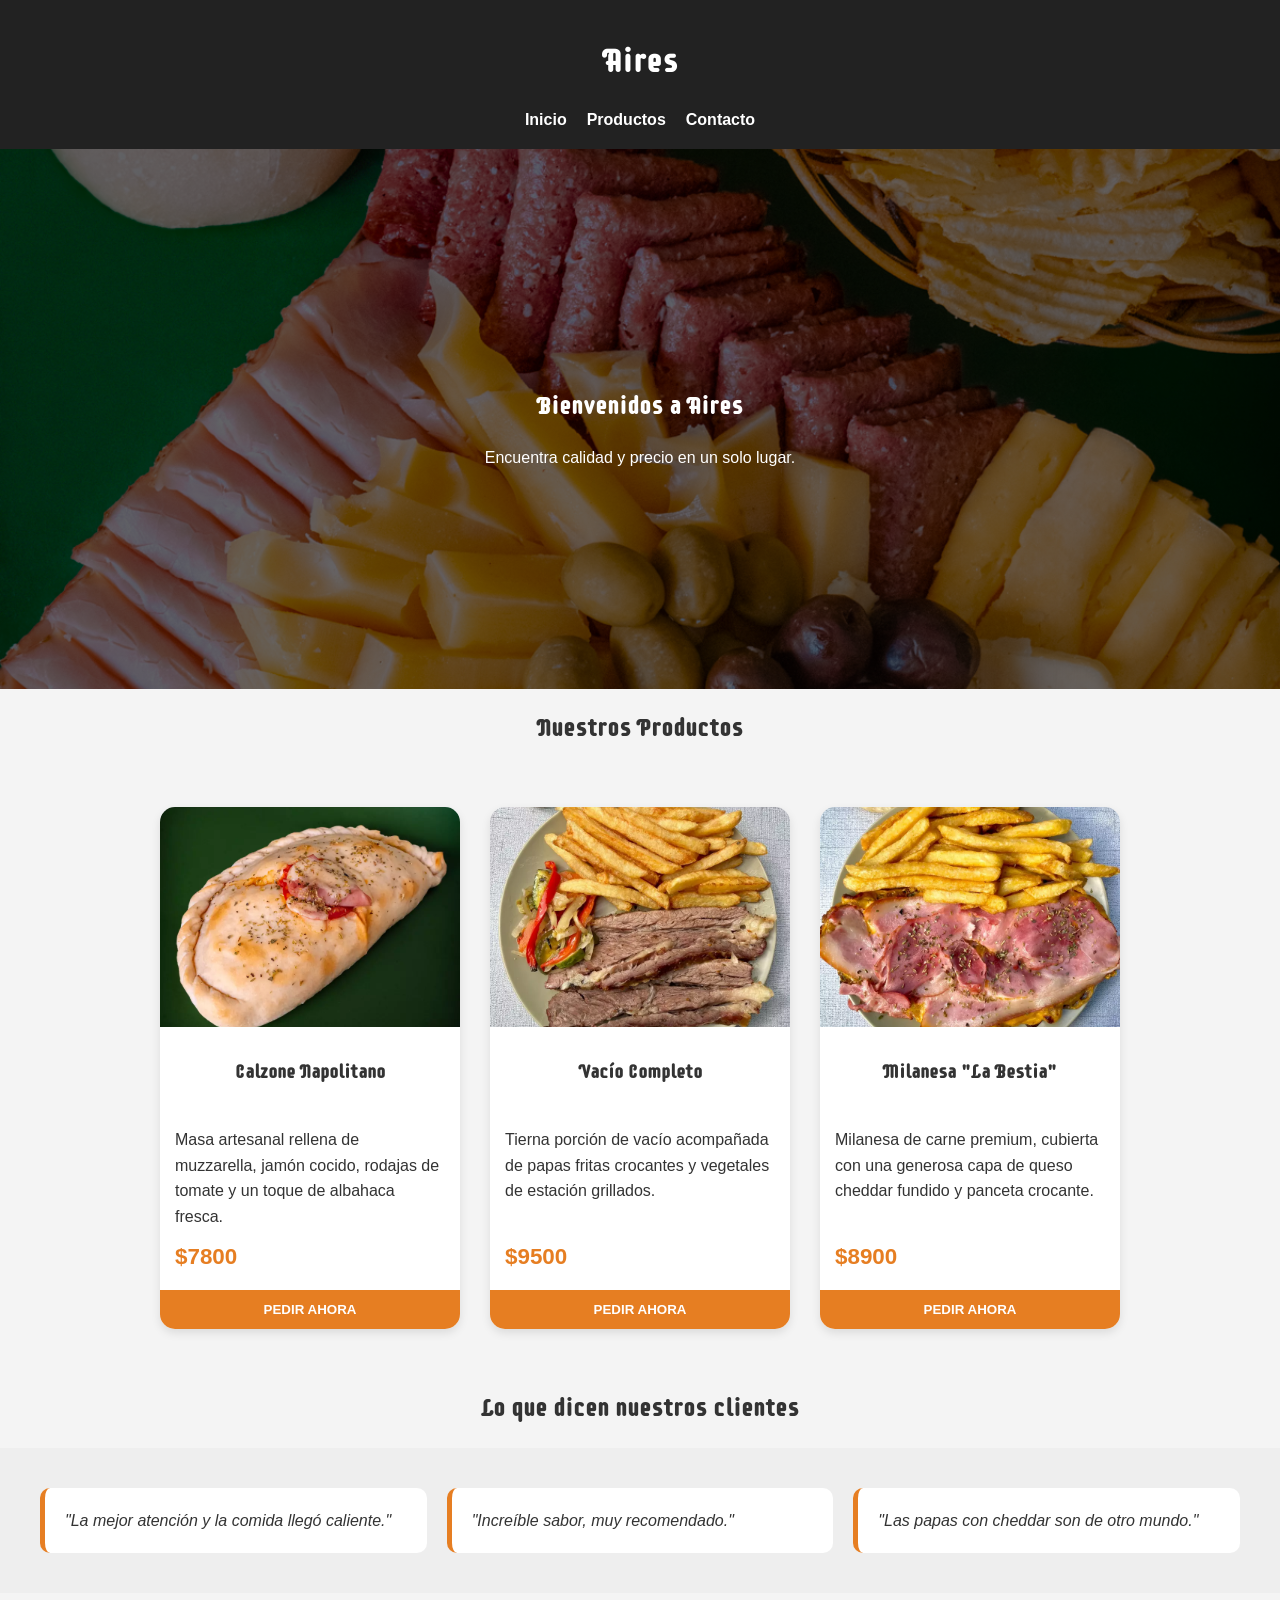
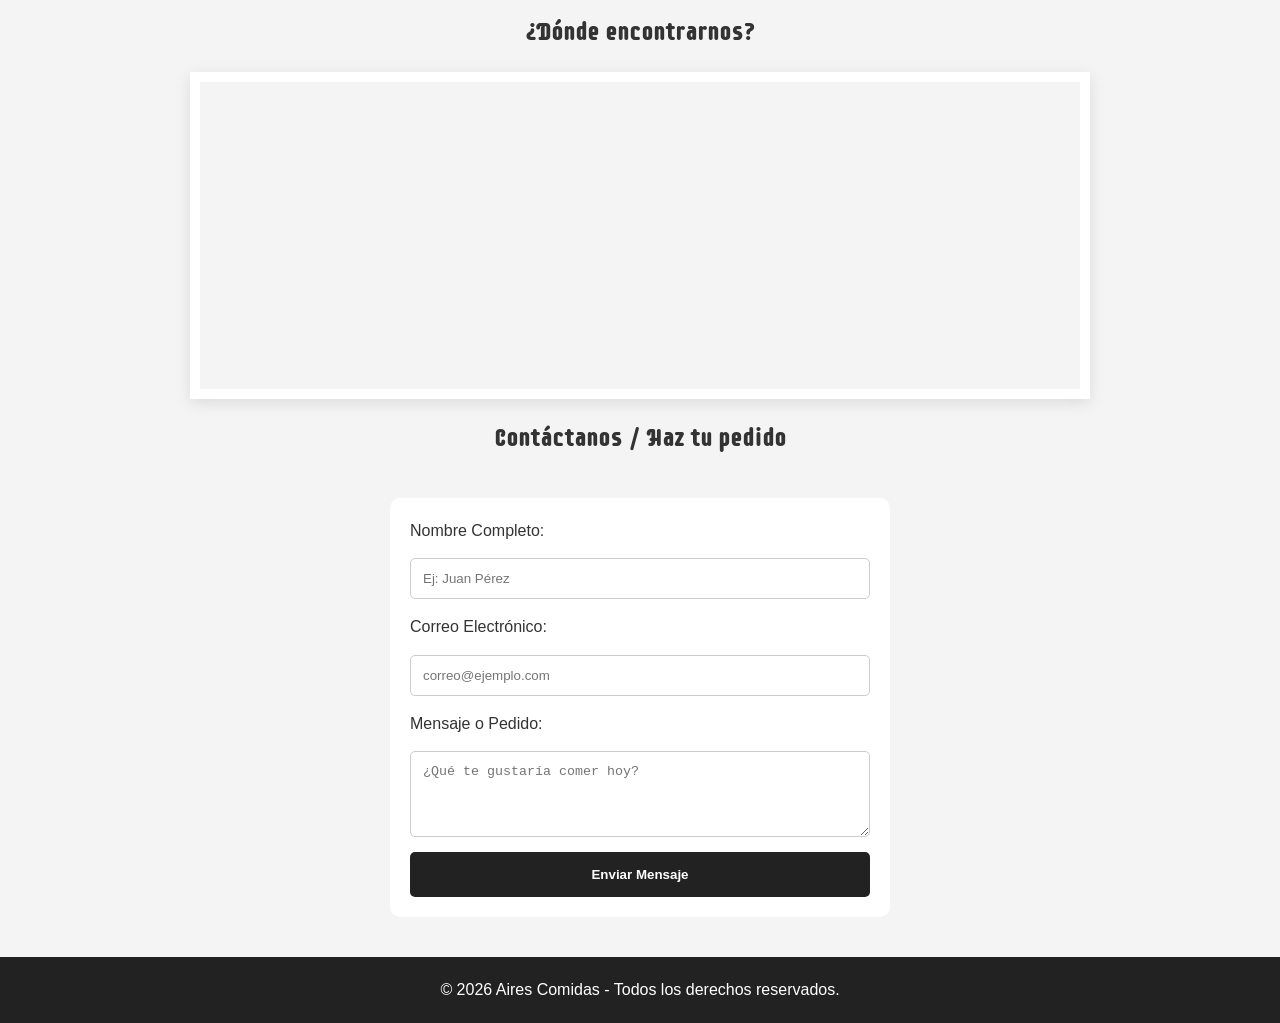
<file: index.html>
<!DOCTYPE html>
<html lang="es">

<head>
    <meta charset="UTF-8">
    <meta name="viewport" content="width=device-width, initial-scale=1.0">
    <title>Aires | Pre-entrega</title>
    <link rel="icon" href="favicon.jpeg" type="image/x-icon">
    <link rel="preconnect" href="https://fonts.googleapis.com">
    <link rel="preconnect" href="https://fonts.gstatic.com" crossorigin>
    <link href="https://fonts.googleapis.com/css2?family=Supermercado+One&display=swap" rel="stylesheet">
    <link rel="stylesheet" href="css/styles.css">
</head>

<body>

    <header>
        <h1>Aires</h1>
        <nav>
            <ul>
                <li><a href="#inicio">Inicio</a></li>
                <li><a href="#productos">Productos</a></li>
                <li><a href="#contacto">Contacto</a></li>
            </ul>
        </nav>
    </header>

    <main>
        <section id="inicio">
            <h2>Bienvenidos a Aires</h2>
            <p>Encuentra calidad y precio en un solo lugar.</p>
        </section>

        <section id="productos">
            <h2>Nuestros Productos</h2>
            <div class="contenedor-cards">

                <article class="card">
                    <img src="img/de218afb-1bf6-47eb-8105-a844d9f35857.webp" alt="Calzone Napolitano">
                    <h3>Calzone Napolitano</h3>
                    <p>Masa artesanal rellena de muzzarella, jamón cocido, rodajas de tomate y un toque de albahaca
                        fresca.</p>
                    <span class="precio">$7800</span>
                    <button class="btn-pedido">Pedir ahora</button>
                </article>

                <article class="card">
                    <img src="img/64183f7e-e41f-4448-90ed-d43ae53b500a.webp" alt="Porción de Vacío con fritas">
                    <h3>Vacío Completo</h3>
                    <p>Tierna porción de vacío acompañada de papas fritas crocantes y vegetales de estación grillados.
                    </p>
                    <span class="precio">$9500</span>
                    <button class="btn-pedido">Pedir ahora</button>
                </article>

                <article class="card">
                    <img src="img/6ddaefc0-6578-491a-9ec1-c018ec03fc34.webp" alt="Milanesa con panceta y cheddar">
                    <h3>Milanesa "La Bestia"</h3>
                    <p>Milanesa de carne premium, cubierta con una generosa capa de queso cheddar fundido y panceta
                        crocante.</p>
                    <span class="precio">$8900</span>
                    <button class="btn-pedido">Pedir ahora</button>
                </article>

            </div>
        </section>

        <section id="resenas">
            <h2>Lo que dicen nuestros clientes</h2>
            <div class="grid-resenas">
                <div class="review">"La mejor atención y la comida llegó caliente."</div>
                <div class="review">"Increíble sabor, muy recomendado."</div>
                <div class="review">"Las papas con cheddar son de otro mundo."</div>
            </div>
        </section>

        <section id="ubicacion">
            <h2>¿Dónde encontrarnos?</h2>
            <div class="mapa-contenedor">
                <iframe
                    src="https://www.google.com/maps/embed?pb=!1m18!1m12!1m3!1d3275.5262704253335!2d-58.278572!3d-34.80526!2m3!1f0!2f0!3f0!3m2!1i1024!2i768!4f13.1!3m3!1m2!1s0x95a32ec428574d39%3A0x6e969a531e285d30!2sSan%20Juan%2011%2C%20B1888%20Florencio%20Varela%2C%20Provincia%20de%20Buenos%20Aires!5e0!3m2!1ses-419!2sar!4v1714000000000"
                    width="100%" height="300" style="border:0;" allowfullscreen="" loading="lazy">
                </iframe>
            </div>
        </section>

        <section id="contacto">
            <h2>Contáctanos / Haz tu pedido</h2>
            <form action="https://formspree.io/f/xrejdgab" method="POST">
                <label for="nombre">Nombre Completo:</label>
                <input type="text" id="nombre" name="nombre" placeholder="Ej: Juan Pérez" required>

                <label for="email">Correo Electrónico:</label>
                <input type="email" id="email" name="email" placeholder="correo@ejemplo.com" required>

                <label for="mensaje">Mensaje o Pedido:</label>
                <textarea id="mensaje" name="mensaje" rows="4" placeholder="¿Qué te gustaría comer hoy?"
                    required></textarea>

                <button type="submit">Enviar Mensaje</button>
            </form>
        </section>
    </main>

    <footer>
        <p>&copy; 2026 Aires Comidas - Todos los derechos reservados.</p>
    </footer>

</body>

</html>
</file>
<file: css/styles.css>
/* --- ESTILOS GENERALES --- */
* {
    margin: 0;
    padding: 0;
    box-sizing: border-box;
}

body {
    font-family: 'Arial', sans-serif;
    line-height: 1.6;
    background-color: #f4f4f4;
    color: #333;
}

h1, h2, h3 {
    font-family: 'Supermercado One', cursive;
    text-align: center;
    margin: 20px 0;
}

/* --- HEADER Y NAVEGACIÓN --- */
header {
    background-color: #222;
    color: white;
    padding: 1rem 0;
    position: sticky;
    top: 0;
    z-index: 1000;
}

nav ul {
    display: flex;
    justify-content: center;
    list-style: none;
    gap: 20px;
}

nav ul li a {
    color: white;
    text-decoration: none;
    font-weight: bold;
    transition: 0.3s;
}

nav ul li a:hover {
    color: #e67e22;
}

/* --- SECCIÓN HERO (INICIO) --- */
#inicio {
    height: 60vh;
    background: linear-gradient(rgba(0,0,0,0.6), rgba(0,0,0,0.6)), 
                url('../img/483938813_1152081326643883_890247888698720185_n.jpg');
    background-size: cover;
    background-position: center;
    display: flex;
    flex-direction: column;
    justify-content: center;
    align-items: center;
    color: white;
    text-align: center;
}

/* --- SECCIÓN PRODUCTOS (FLEXBOX) --- */
.contenedor-cards {
    display: flex;
    flex-wrap: wrap;
    justify-content: center;
    gap: 30px;
    padding: 40px 20px;
}

.card {
    background: white;
    width: 300px;
    border-radius: 15px;
    overflow: hidden;
    box-shadow: 0 4px 10px rgba(0,0,0,0.1);
    display: flex;
    flex-direction: column;
    transition: transform 0.3s;
}

.card:hover {
    transform: translateY(-10px);
}

.card img {
    width: 100%;
    height: 220px;
    object-fit: cover;
}

.card h3, .card p {
    padding: 10px 15px;
}

.precio {
    font-size: 1.4rem;
    font-weight: bold;
    color: #e67e22;
    padding: 0 15px 15px;
    margin-top: auto;
}

.btn-pedido {
    background-color: #e67e22;
    color: white;
    border: none;
    padding: 12px;
    cursor: pointer;
    font-weight: bold;
    text-transform: uppercase;
}

/* --- SECCIÓN RESEÑAS (GRID) --- */
.grid-resenas {
    display: grid;
    grid-template-columns: repeat(auto-fit, minmax(280px, 1fr));
    gap: 20px;
    padding: 40px;
    background-color: #eee;
}

.review {
    background: white;
    padding: 20px;
    border-radius: 10px;
    font-style: italic;
    border-left: 5px solid #e67e22;
}

/* --- SECCIÓN MULTIMEDIA (MAPA) --- */
.mapa-contenedor {
    max-width: 900px;
    margin: 20px auto;
    border: 10px solid white;
    box-shadow: 0 4px 15px rgba(0,0,0,0.1);
}

/* --- SECCIÓN CONTACTO (FORMULARIO) --- */
#contacto form {
    max-width: 500px;
    margin: 40px auto;
    display: flex;
    flex-direction: column;
    gap: 15px;
    padding: 20px;
    background: white;
    border-radius: 10px;
}

#contacto input, #contacto textarea {
    padding: 12px;
    border: 1px solid #ccc;
    border-radius: 5px;
}

#contacto button {
    background-color: #222;
    color: white;
    padding: 15px;
    border: none;
    border-radius: 5px;
    cursor: pointer;
    font-weight: bold;
}

/* --- FOOTER --- */
footer {
    background: #222;
    color: white;
    text-align: center;
    padding: 20px;
    margin-top: 40px;
}

/* --- MEDIA QUERIES (RESPONSIVE) --- */
@media (max-width: 768px) {
    nav ul {
        flex-direction: column;
        align-items: center;
        gap: 10px;
    }

    .card {
        width: 100%;
        max-width: 350px;
    }

    #contacto form {
        width: 90%;
    }
}
</file>
